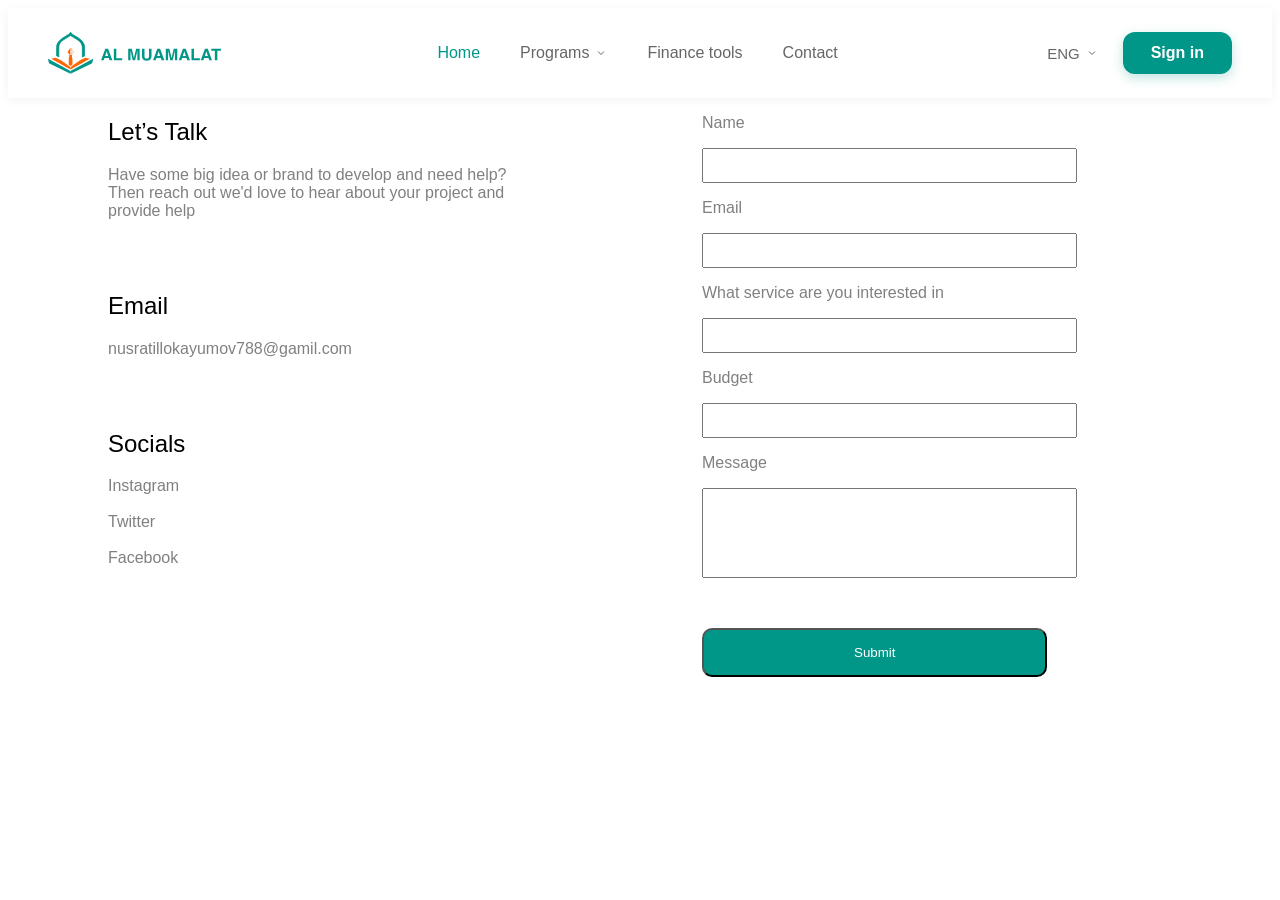
<file: pages/contact.html>
<!DOCTYPE html>
<html lang="en">
<head>
    <meta charset="UTF-8">
    <meta name="viewport" content="width=device-width, initial-scale=1.0">
    <title>Document</title>
    <link rel="stylesheet" href="../styles/contact.css">
</head>
<body>
    <header class="site-header">
    <div class="header-container">
            <img src="../images/Logo.svg" alt="Al Muamalat Logo" class="header-logo">
            <nav class="nav-menu">
                <a href="./index.html" class="nav-link active">Home</a>
                <div class="dropdown" id="programsDropdown">
                <button class="dropdown-btn" onclick="toggleDropdown('programsDropdown')">Programs 
                    <svg class="chevron-icon" width="12" height="12" viewBox="0 0 24 24" fill="none" stroke="currentColor" stroke-width="2"><path d="M6 9l6 6 6-6"/></svg>
                </button>
                <div class="dropdown-content">
                    <a href="../pages/International.html">International educational programs</a>
                    <a href="#">Specialized courses</a>
                    <a href="#">Islamic Finance Literacy Course</a>
                    <a href="#">Certification program</a>
                </div>
            </div>
            <a href="#" class="nav-link">Finance tools</a>
            <a href="../pages/contact.html" class="nav-link">Contact</a>
        </nav>
        <div class="header-right">
            <div class="dropdown lang-dropdown" id="langDropdown">
                <button class="dropdown-btn lang-btn" onclick="toggleDropdown('langDropdown')">ENG 
                    <svg class="chevron-icon" width="12" height="12" viewBox="0 0 24 24" fill="none" stroke="currentColor" stroke-width="2"><path d="M6 9l6 6 6-6"/></svg>
                </button>
                <div class="dropdown-content">
                    <a href="#">O'zbekcha</a>
                    <a href="#">Русский</a>
                    <a href="#">English</a>
                </div>
            </div>
            <a href="../pages/Sign-in.html" class="signin-btn">Sign in</a>
        </header>
        <main>
            <section>
                <div class="container">
                    <div class="contact-flex">
                        <div class="contact-text-div">
                            <h1 class="contact-title">Let’s Talk</h1>
                            <p class="contact-text">Have some big idea or brand to develop and need help? Then reach out we'd love to hear about your project  and provide help</p>
                            <br>
                            <br>
                            <h1 class="contact-title">Email</h1>
                            <p class="contact-text">nusratillokayumov788@gamil.com</p>
                            <br>
                            <br>
                            <h1 class="contact-title">Socials</h1>
                            <a class="contact-link" href="#">Instagram</a> <br> <br>
                            <a class="contact-link" href="#">Twitter</a> <br> <br>
                            <a class="contact-link" href="#">Facebook</a>
                        </div>
                        <div class="contact-inputs-div">
                            <p class="contact-text">Name</p>
                            <input class="input1" type="text">
                            <p class="contact-text">Email</p>
                            <input class="input2" type="text">
                            <p class="contact-text">What service are you interested in</p>
                            <input class="input3" type="text">
                            <p class="contact-text">Budget</p>
                            <input class="input4" type="text">
                            <p class="contact-text">Message</p>
                            <input class="inputs5" type="text">
                            <form class="form">
                                <button class="Submit-button" href="#">Submit</button>
                            </form>
                        </div>
                    </div>
                </div>
            </section>
        </main>
        <script src="../scripts/contact.js"></script>
    </body>
</file>
<file: styles/contact.css>
.container{
    max-width: 1450px;
    margin: 0 auto;
    padding: 0;
}
.site-header {
    background-color: #ffffff;
    box-shadow: 0 2px 10px rgba(0, 0, 0, 0.05);
    width: 100%;
    position: sticky;
    top: 0;
    z-index: 1000;
    font-family: 'Inter', sans-serif;
}
.header-container {
    max-width: 1450px;
    margin: 0 auto;
    padding: 0 40px;
    display: flex;
    align-items: center;
    justify-content: space-between;
    height: 90px;
}

.header-logo {
    width: 180px;
    height: auto;
}

.nav-menu {
    display: flex;
    align-items: center;
    gap: 40px;
}

.nav-link {
    text-decoration: none;
    color: #666666;
    font-size: 16px;
    font-weight: 500;
    transition: color 0.3s ease;
}

.nav-link:hover, .nav-link.active {
    color: rgba(0, 150, 136, 1);
}

.dropdown {
    position: relative;
    display: inline-block;
}

.dropdown-btn {
    background: none;
    border: none;
    font-family: 'Inter', sans-serif;
    font-size: 16px;
    font-weight: 500;
    color: #666666;
    cursor: pointer;
    display: flex;
    align-items: center;
    gap: 6px;
    padding: 0;
    transition: color 0.3s ease;
}

.dropdown-btn:hover {
    color: rgba(0, 150, 136, 1);
}

.chevron-icon {
    transition: transform 0.3s ease;
}


.dropdown.open .chevron-icon {
    transform: rotate(180deg);
}

.dropdown-content {
    display: none;
    position: absolute;
    top: 130%;
    left: 0;
    background-color: #ffffff;
    min-width: 180px;
    box-shadow: 0px 8px 20px rgba(0, 0, 0, 0.1);
    border-radius: 10px;
    overflow: hidden;
    z-index: 10;
    opacity: 0;
    transform: translateY(10px);
    transition: all 0.3s ease;
}

.dropdown.open .dropdown-content {
    display: block;
    opacity: 1;
    transform: translateY(0);
}

.dropdown-content a {
    color: #333333;
    padding: 12px 16px;
    text-decoration: none;
    display: block;
    font-size: 14px;
    transition: background 0.2s ease, color 0.2s ease;
}

.dropdown-content a:hover {
    background-color: rgba(0, 150, 136, 0.1);
    color: rgba(0, 150, 136, 1);
}


.header-right {
    display: flex;
    align-items: center;
    gap: 25px;
}

.lang-btn {
    font-size: 15px;
}

.flag-icon {
    font-size: 16px;
}


.divider {
    width: 1px;
    height: 25px;
    background-color: #d1d5db;
}


.signin-btn {
    text-decoration: none;
    color: white;
    background-color: rgba(0, 150, 136, 1);
    padding: 12px 28px;
    font-weight: 600;
    font-size: 16px;
    border-radius: 12px;
    transition: background 0.3s ease, transform 0.2s ease, box-shadow 0.3s ease;
    box-shadow: 0 4px 12px rgba(0, 150, 136, 0.25);
}

.signin-btn:hover {
    background-color: #00796b;
    transform: translateY(-2px);
    box-shadow: 0 6px 16px rgba(0, 150, 136, 0.35);
}

.contact-flex{
    padding-left: 100px;
    display: flex;
    justify-content: space-between;
}
.contact-text-div{
    width: 400px;
}
.contact-title{
    color: black;
    font-family: Inter, sans-serif;
    font-weight: 400;
}
.contact-text{
    color: gray;
    font-family: Inter, sans-serif;
}
.contact-link{
    text-decoration: none;
    color: gray;
    font-family: Inter, sans-serif;

}
.contact-inputs-div{
    width: 570px;
}
.input1{
    padding-right: 200px;
    padding-bottom: 15px;
}
.input2{
    padding-right: 200px;
    padding-bottom: 15px;
}
.input3{
    padding-right: 200px;
    padding-bottom: 15px;
}
.input4{
    padding-right: 200px;
    padding-bottom: 15px;
}
.inputs5{
    padding-right: 200px;
    padding-bottom: 70px;
    margin-bottom: 50px;
}

.Submit-button{
    text-decoration: none;
    color: white;
    background-color: rgba(0, 150, 136, 1);
    text-align: center;
    padding-left: 150px;
    padding-right: 150px;
    padding-top: 15px;
    padding-bottom: 15px;
    border-radius: 10px;
}
</file>
